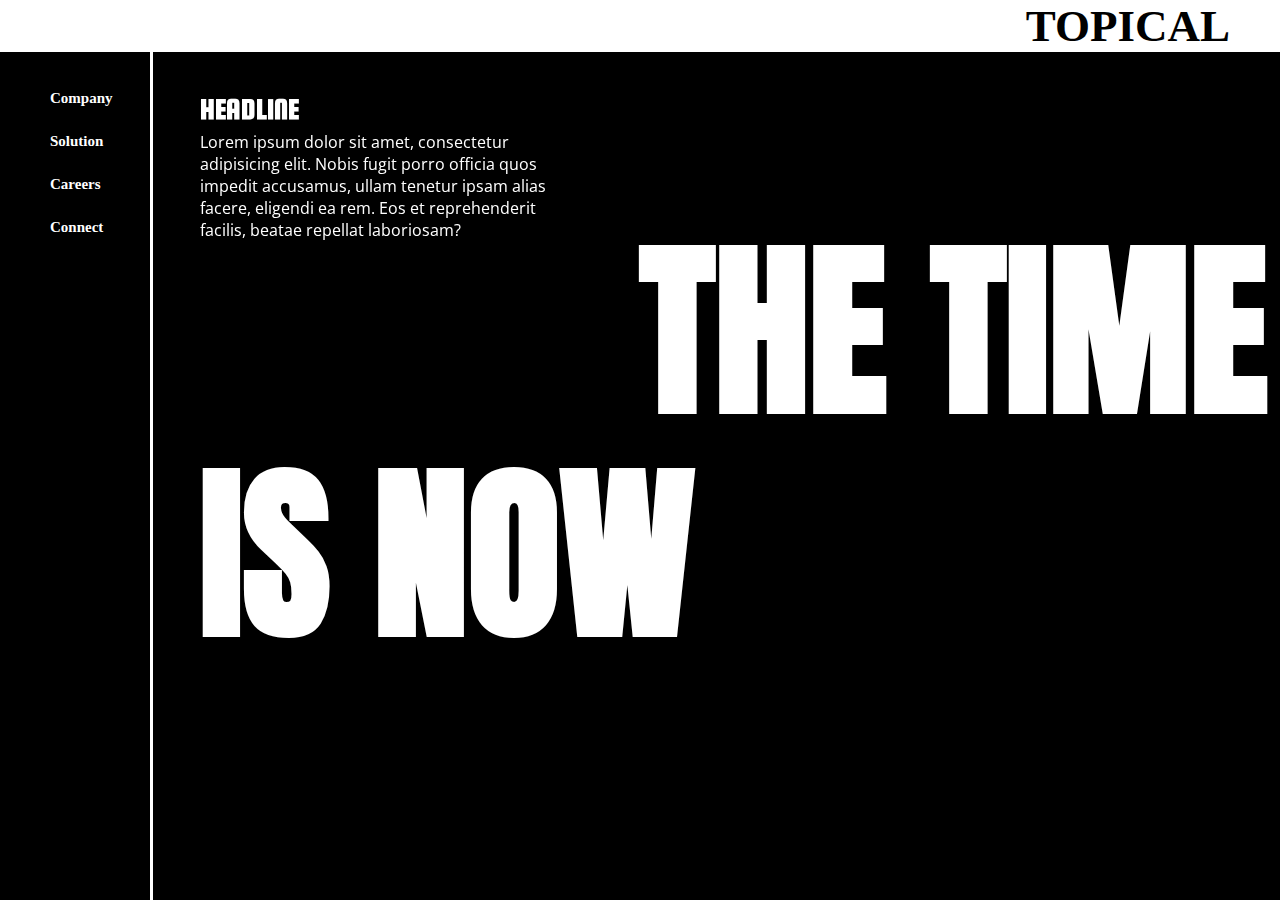
<file: index.html>
<!DOCTYPE html>
<html lang="en">
<head>
    <meta charset="UTF-8">
    <meta name="viewport" content="width=device-width, initial-scale=1.0">
    <link rel="stylesheet" href="style.css">
    <title>Topical Creative</title>
</head>
<body>
    <div class="topnav">
        <a href="index.html">TOPICAL</a>
      </div>
      
      <div class="sidenav">
        <div class="nav-items">
          <a href="company.html">Company</a>
          <a href="solution.html">Solution</a>
          <a href="careers.html">Careers</a>
          <a href="connect.html">Connect</a>
          
        </div>
      </div>
      <div class="line"></div>
      
      <div class="headline">
      <h2>HEADLINE</h2>
      <p> Lorem ipsum dolor sit amet, consectetur adipisicing elit. Nobis fugit porro officia quos impedit accusamus, ullam tenetur ipsam alias facere, eligendi ea rem. Eos et reprehenderit facilis, beatae repellat laboriosam?</p>
      </div>
      <div class="quote">
      <h1>
        THE TIME 
      </h1>
      <h2>IS NOW</h2>

      </div>
</body>
</html>
</file>
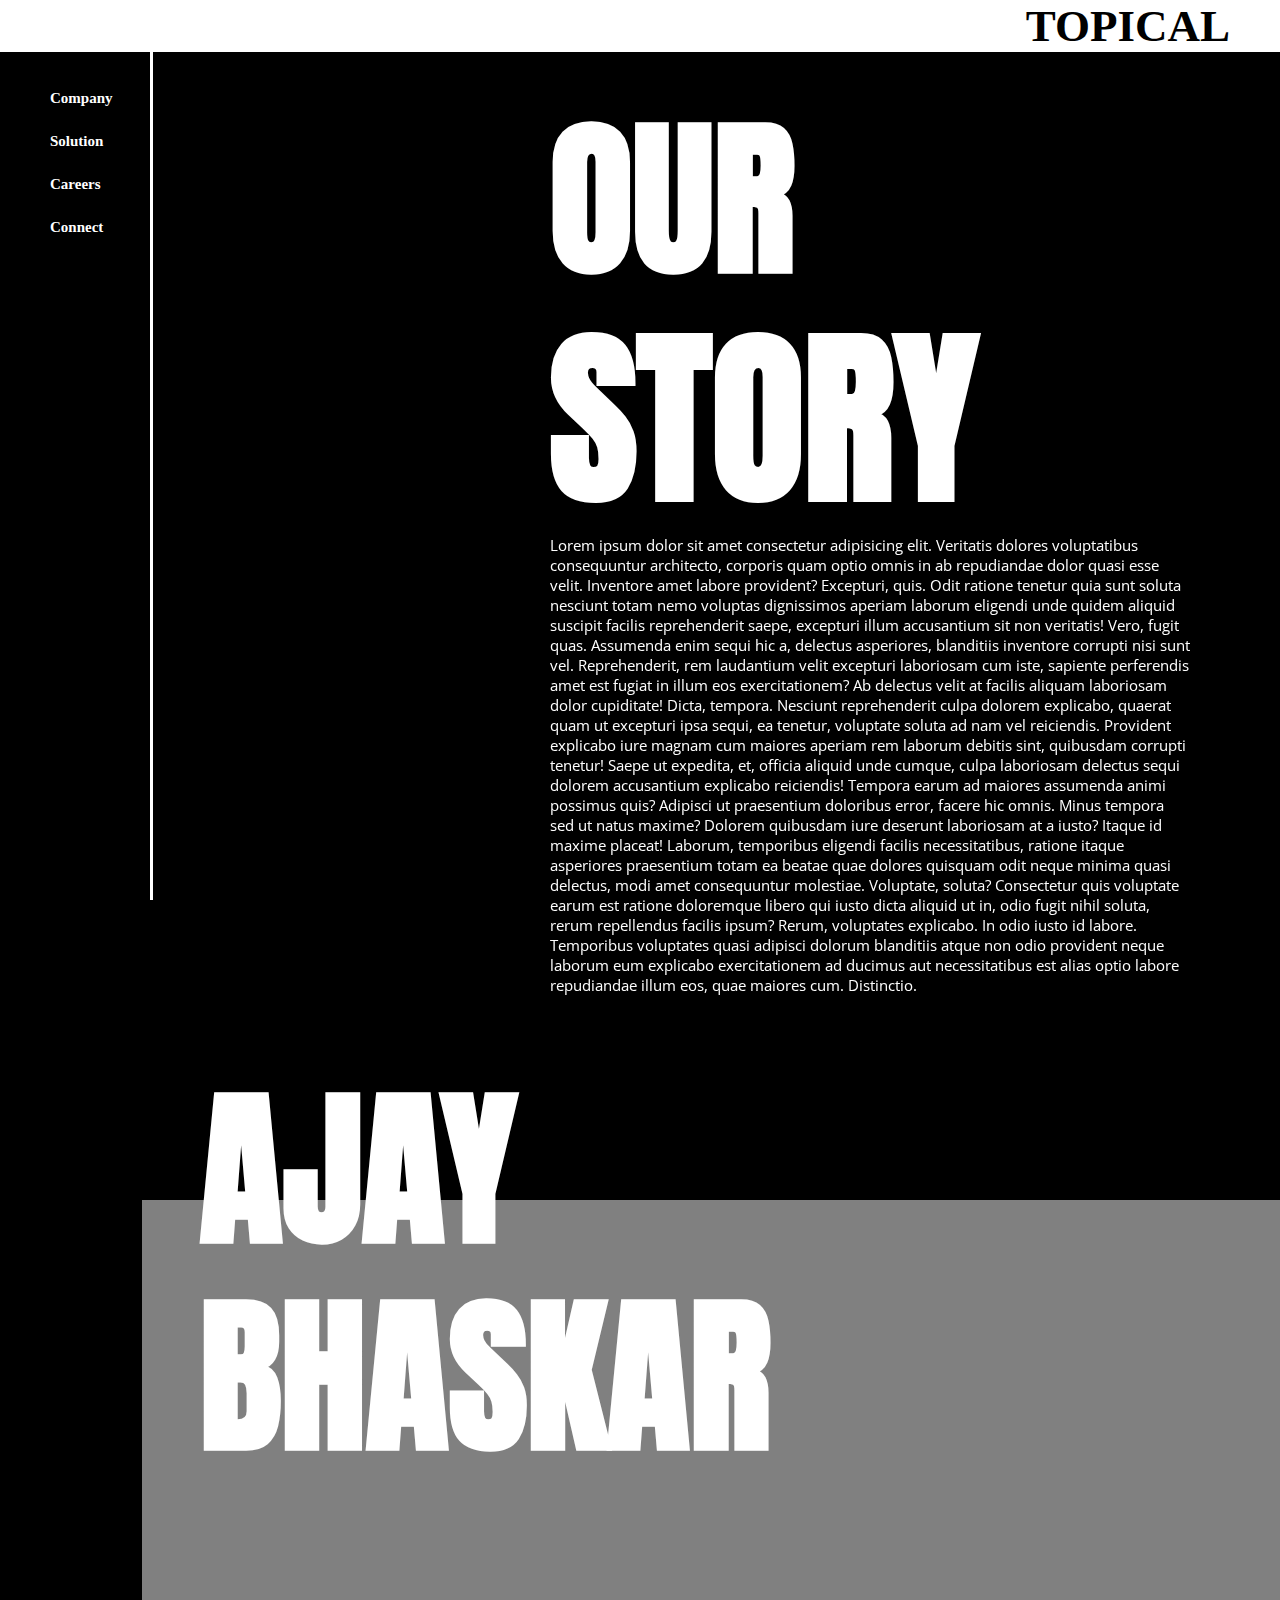
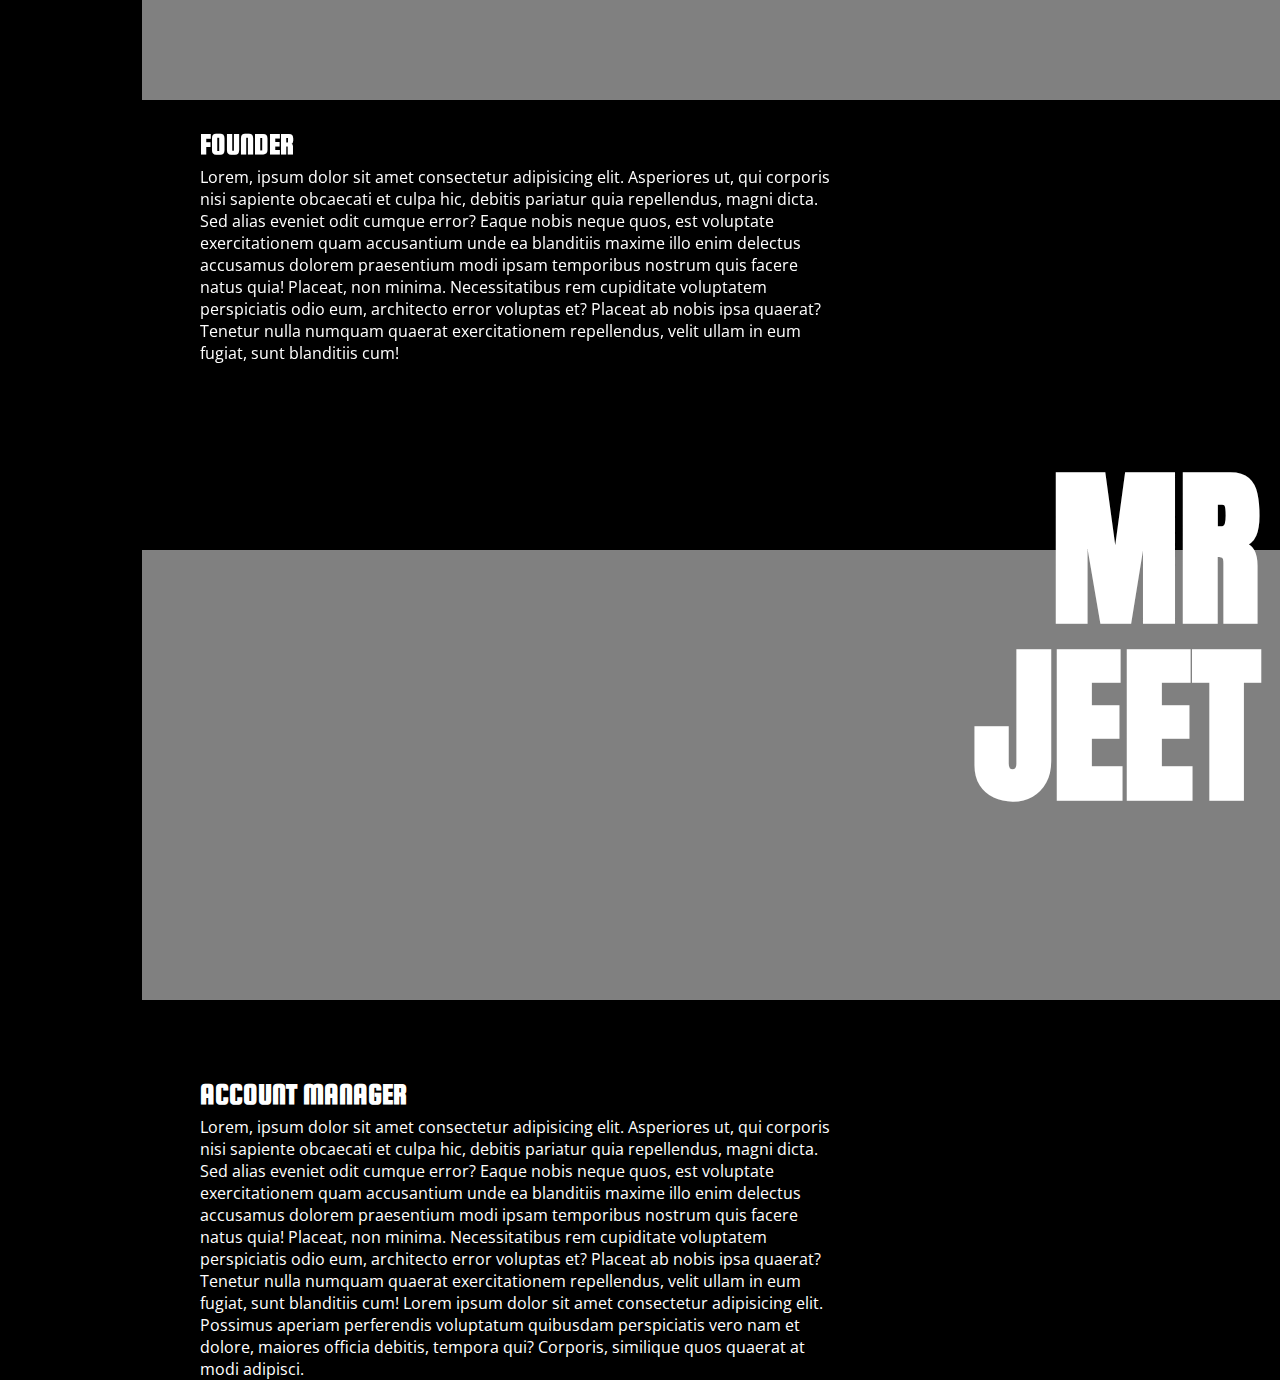
<file: company.html>
<!DOCTYPE html>
<html lang="en">
<head>
    <meta charset="UTF-8">
    <meta name="viewport" content="width=device-width, initial-scale=1.0">
    <link rel="stylesheet" href="style.css">
    <title>Topical Creative</title>
</head>
<body>
    <div class="topnav">
        <a href="index.html">TOPICAL</a>
      </div>
      
      <div class="sidenav">
        <div class="nav-items">
          <a href="company.html">Company</a>
          <a href="solution.html">Solution</a>
          <a href="careers.html">Careers</a>
          <a href="connect.html">Connect</a>
          
        </div>
      </div>
      <div class="line"></div>
      
        <div class="about">
          <h1>OUR</h1>
          <h2>STORY</h2>
          <p>Lorem ipsum dolor sit amet consectetur adipisicing elit. Veritatis dolores voluptatibus consequuntur architecto, corporis quam optio omnis in ab repudiandae dolor quasi esse velit. Inventore amet labore provident? Excepturi, quis.
          Odit ratione tenetur quia sunt soluta nesciunt totam nemo voluptas dignissimos aperiam laborum eligendi unde quidem aliquid suscipit facilis reprehenderit saepe, excepturi illum accusantium sit non veritatis! Vero, fugit quas.
          Assumenda enim sequi hic a, delectus asperiores, blanditiis inventore corrupti nisi sunt vel. Reprehenderit, rem laudantium velit excepturi laboriosam cum iste, sapiente perferendis amet est fugiat in illum eos exercitationem?
          Ab delectus velit at facilis aliquam laboriosam dolor cupiditate! Dicta, tempora. Nesciunt reprehenderit culpa dolorem explicabo, quaerat quam ut excepturi ipsa sequi, ea tenetur, voluptate soluta ad nam vel reiciendis.
          Provident explicabo iure magnam cum maiores aperiam rem laborum debitis sint, quibusdam corrupti tenetur! Saepe ut expedita, et, officia aliquid unde cumque, culpa laboriosam delectus sequi dolorem accusantium explicabo reiciendis!
          Tempora earum ad maiores assumenda animi possimus quis? Adipisci ut praesentium doloribus error, facere hic omnis. Minus tempora sed ut natus maxime? Dolorem quibusdam iure deserunt laboriosam at a iusto?
          Itaque id maxime placeat! Laborum, temporibus eligendi facilis necessitatibus, ratione itaque asperiores praesentium totam ea beatae quae dolores quisquam odit neque minima quasi delectus, modi amet consequuntur molestiae. Voluptate, soluta?
          Consectetur quis voluptate earum est ratione doloremque libero qui iusto dicta aliquid ut in, odio fugit nihil soluta, rerum repellendus facilis ipsum? Rerum, voluptates explicabo. In odio iusto id labore.
         Temporibus voluptates quasi adipisci dolorum blanditiis atque non odio provident neque laborum eum explicabo exercitationem ad ducimus aut necessitatibus est alias optio labore repudiandae illum eos, quae maiores cum. Distinctio.</p>
        </div>
        
        <div class="name">
            <h1>AJAY</h1>
            <h2>BHASKAR</h2>
        </div>
        <div class="rectangle"></div>
        
        <div class="intro">
            <h2>FOUNDER</h2>
            <p>Lorem, ipsum dolor sit amet consectetur adipisicing elit. Asperiores ut, qui corporis nisi sapiente obcaecati et culpa hic, debitis pariatur quia repellendus, magni dicta. Sed alias eveniet odit cumque error?
            Eaque nobis neque quos, est voluptate exercitationem quam accusantium unde ea blanditiis maxime illo enim delectus accusamus dolorem praesentium modi ipsam temporibus nostrum quis facere natus quia! Placeat, non minima.
            Necessitatibus rem cupiditate voluptatem perspiciatis odio eum, architecto error voluptas et? Placeat ab nobis ipsa quaerat? Tenetur nulla numquam quaerat exercitationem repellendus, velit ullam in eum fugiat, sunt blanditiis cum!</p>
        </div>

        <div class="name2">
            <h1>MR</h1>
            <h2>JEET</h2>
        </div>
        <div class="rectangle2"></div>
        
        <div class="intro2">
            <h2>ACCOUNT MANAGER</h2>
            <p>Lorem, ipsum dolor sit amet consectetur adipisicing elit. Asperiores ut, qui corporis nisi sapiente obcaecati et culpa hic, debitis pariatur quia repellendus, magni dicta. Sed alias eveniet odit cumque error?
            Eaque nobis neque quos, est voluptate exercitationem quam accusantium unde ea blanditiis maxime illo enim delectus accusamus dolorem praesentium modi ipsam temporibus nostrum quis facere natus quia! Placeat, non minima.
            Necessitatibus rem cupiditate voluptatem perspiciatis odio eum, architecto error voluptas et? Placeat ab nobis ipsa quaerat? Tenetur nulla numquam quaerat exercitationem repellendus, velit ullam in eum fugiat, sunt blanditiis cum! Lorem ipsum dolor sit amet consectetur adipisicing elit. Possimus aperiam perferendis voluptatum quibusdam perspiciatis vero nam et dolore, maiores officia debitis, tempora qui? Corporis, similique quos quaerat at modi adipisci.</p>
        </div>
    </div>
</file>
<file: style.css>
@import url('https://fonts.googleapis.com/css2?family=Anton&family=Open+Sans:wght@300&family=Squada+One&display=swap');

body{
    background-color: black;
}

.topnav{
    background-color: white;
    position: fixed;
    width: 100%;
    height: 52px;
    left: 0;
    top: 0;
    flex-wrap: wrap;
  }

  .topnav a{
    float: right;
    text-decoration: none;
    color:black;
    font-size: 45px;
    font-weight: bold;
    background-color:white;
    margin-right: 50px;
  }
  .sidenav {
  height: 100%;
  width: 150px;
  position: fixed;
  top: 60px;
  left: 0;
  background-color: black;
  overflow-x: hidden;
  padding-top: 20px;
  flex-wrap: wrap;
}

.sidenav a {
  padding: 10px 8px 16px 50px;
  text-decoration: none;
  font-size: 15px;
  font-weight: bold;
  color: white;
  display: block;
  flex-wrap: wrap;
}

  .line{
    border-left: solid white;
    position: fixed;
    left: 150px;
    top: 0px;
    height: 100%;
    z-index: -9;
    

  }

  .headline h2{
    color: white;
    position:fixed;
    left: 200px;
    top: 65px;
    font-family: 'Squada One', cursive; 
    font-size: 30px;
    line-height: 38px;
    flex-wrap: wrap;

  }
  p{
    color: white;
    position: fixed;
    left: 200px;
    top:115px;
    width: 30%;
    font-family: 'Open Sans', sans-serif;
    font-size: 16px;
    font-weight: normal;
    flex-wrap: wrap;
    
  }
.quote h1{
    font-size: 5cm;
    font-family: 'Anton', sans-serif;
    float: right;
    color: white;
    position:fixed;
    left: 50%;
    top:110px;
    line-height: 5cm;
    flex-wrap: wrap;
  }
  .quote h2{
    font-size: 5cm;
    font-family: 'Anton', sans-serif;
    float: left;
    color: white;
    position:fixed;
    top: 255px;
    left: 200px;
    flex-wrap: wrap;
  }

  .about h1{
    font-size: 4.5cm;
    font-family: 'Anton', sans-serif;
    color: white;
    position: absolute;
    left: 550px;
    top:0px;
    line-height: 4.5cm;
    flex-wrap: wrap;
  }
  .about h2{
    font-size: 5cm;
    font-family: 'Anton', sans-serif;
    color: white;
    position:absolute;
    top: 120px;
    left: 550px;
    flex-wrap: wrap;
  }

  .about p{
    font-size: 15px;
    font-family: 'Open Sans', sans-serif;
    color: white;
    position:absolute;
    top: 520px;
    left: 550px;
    width: 50%;
    flex-wrap: wrap;
               
  }

  .rectangle{
      background: grey;
      position: absolute;
      width: 89.9%;
      height: 500px;
      top: 1200px;
      left: 142px;
      z-index: -1;


  }
  .name h1{
    font-size: 4.5cm;
    font-family: 'Anton', sans-serif;
    color: white;
    position: absolute;
    left: 200px;
    top: 970px;
    line-height: 4.5cm;
    flex-wrap: wrap;
  }

  .name h2{
    font-size: 4.5cm;
    font-family: 'Anton', sans-serif;
    color: white;
    position: absolute;
    left: 200px;
    top: 1150px;
    line-height: 4.5cm;
    flex-wrap: wrap;
  }

  .intro h2{
    color: white;
    position: absolute;
    left: 200px;
    top: 1700px;
    font-family: 'Squada One', cursive; 
    font-size: 30px;
    line-height: 38px;
    flex-wrap: wrap;

  }
  .intro p{
    color: white;
    position: absolute;
    left: 200px;
    top:1750px;
    width: 50%;
    font-family: 'Open Sans', sans-serif;
    font-size: 16px;
    font-weight: normal;
    flex-wrap: wrap;
    
  }

  .rectangle2{
    background: grey;
    position: absolute;
    width: 89.9%;
    height: 450px;
    top: 2150px;
    left: 142px;
    z-index: -1;


}
.name2 h1{
  font-size: 4.5cm;
  font-family: 'Anton', sans-serif;
  color: white;
  position: absolute;
  right: 20px;
  top: 1950px;
  line-height: 4.5cm;
  flex-wrap: wrap;
}

.name2 h2{
  font-size: 4.5cm;
  font-family: 'Anton', sans-serif;
  color: white;
  position: absolute;
  right: 20px;
  top: 2100px;
  line-height: 4.5cm;
  flex-wrap: wrap;
}

.intro2 h2{
    color: white;
    position: absolute;
    left: 200px;
    top: 2650px;
    font-family: 'Squada One', cursive; 
    font-size: 30px;
    line-height: 38px;
    flex-wrap: wrap;

  }

.intro2 p{
    color: white;
    position: absolute;
    left: 200px;
    top:2700px;
    width: 50%;
    font-family: 'Open Sans', sans-serif;
    font-size: 16px;
    font-weight: normal;
    flex-wrap: wrap;
    
  }
</file>
